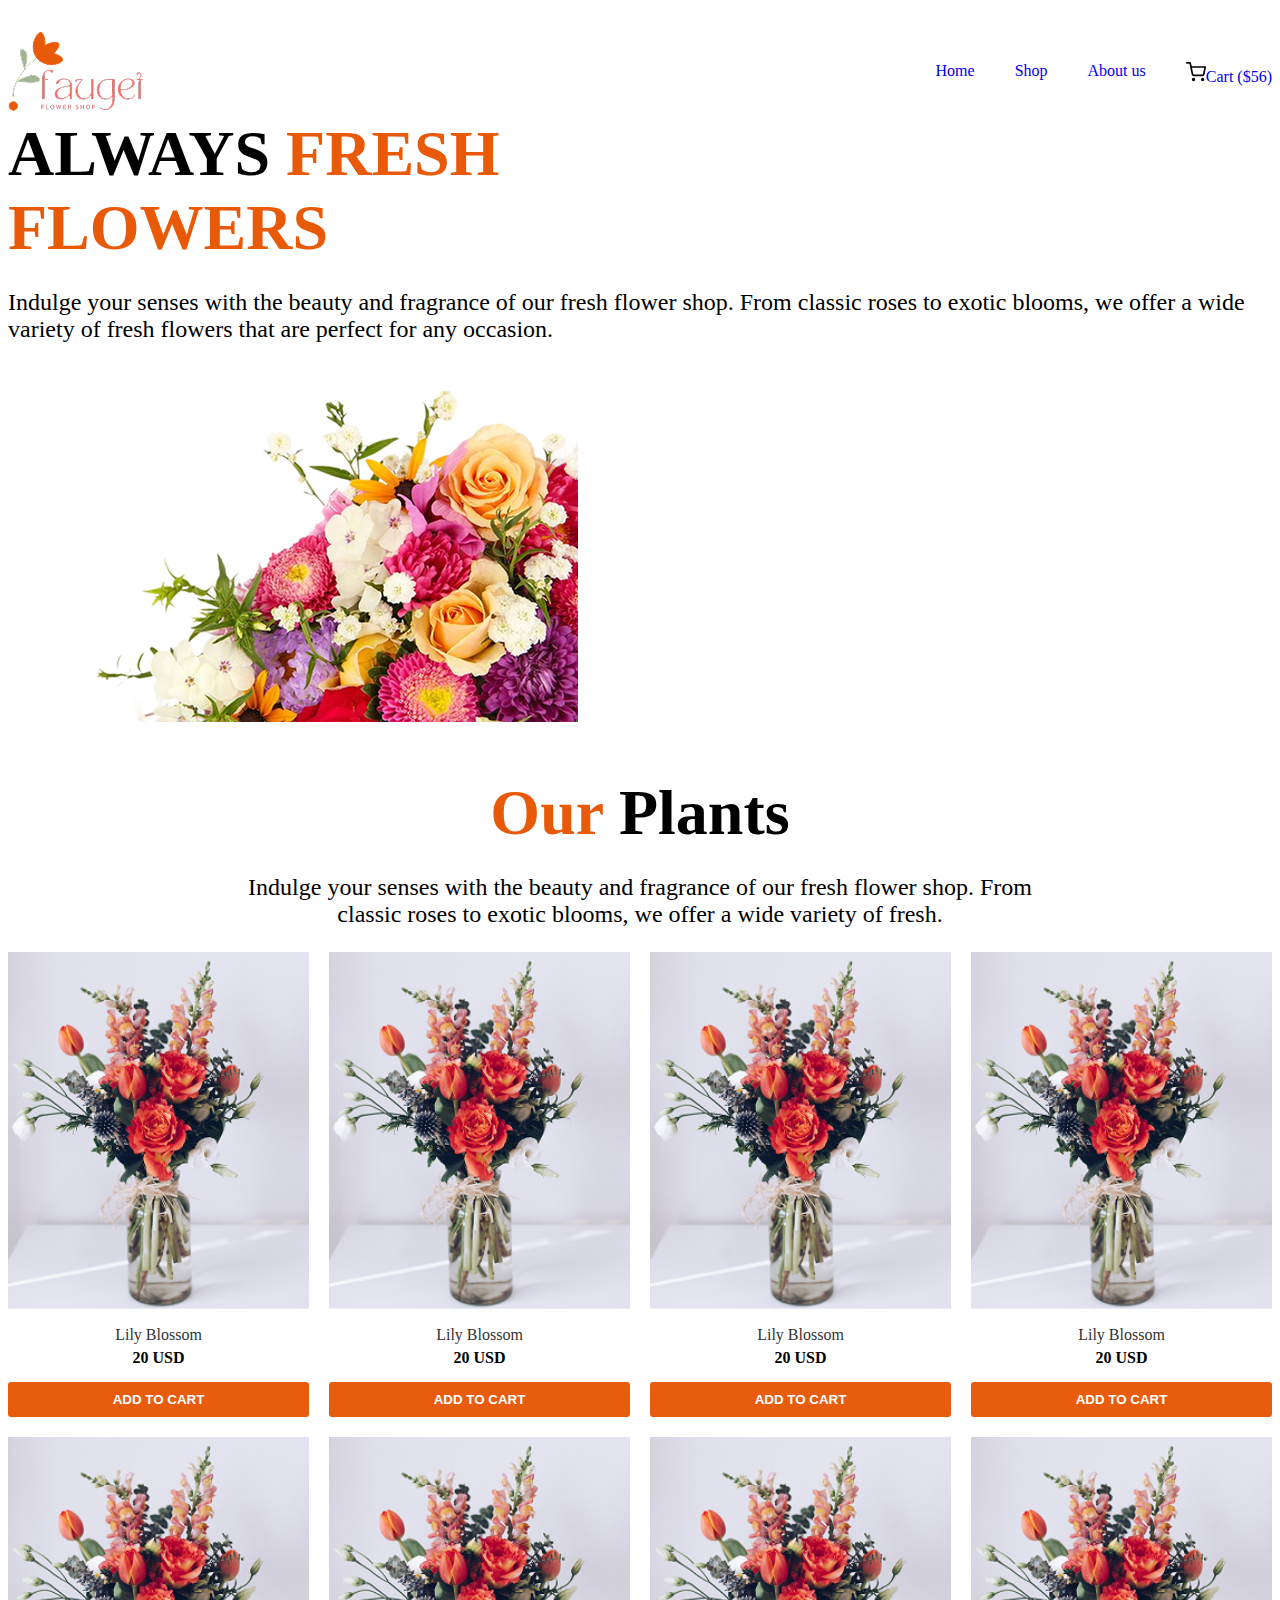
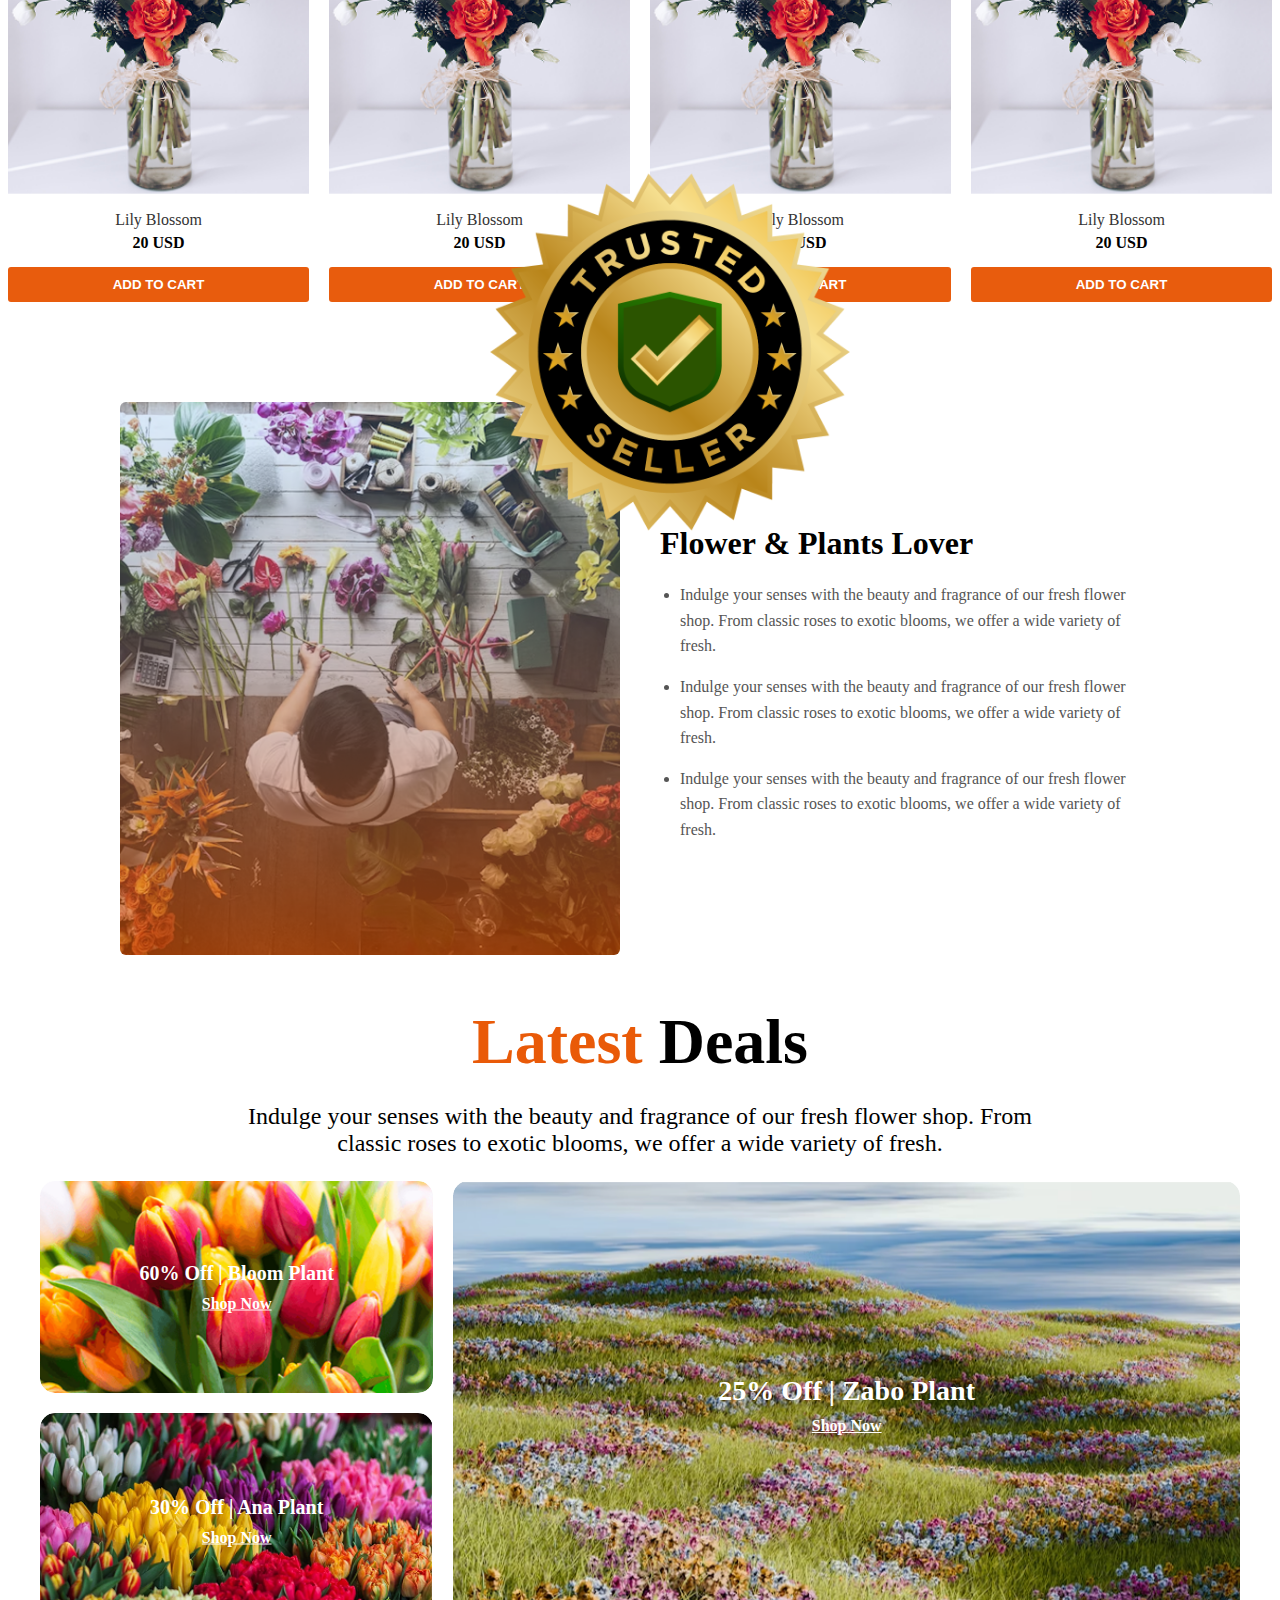
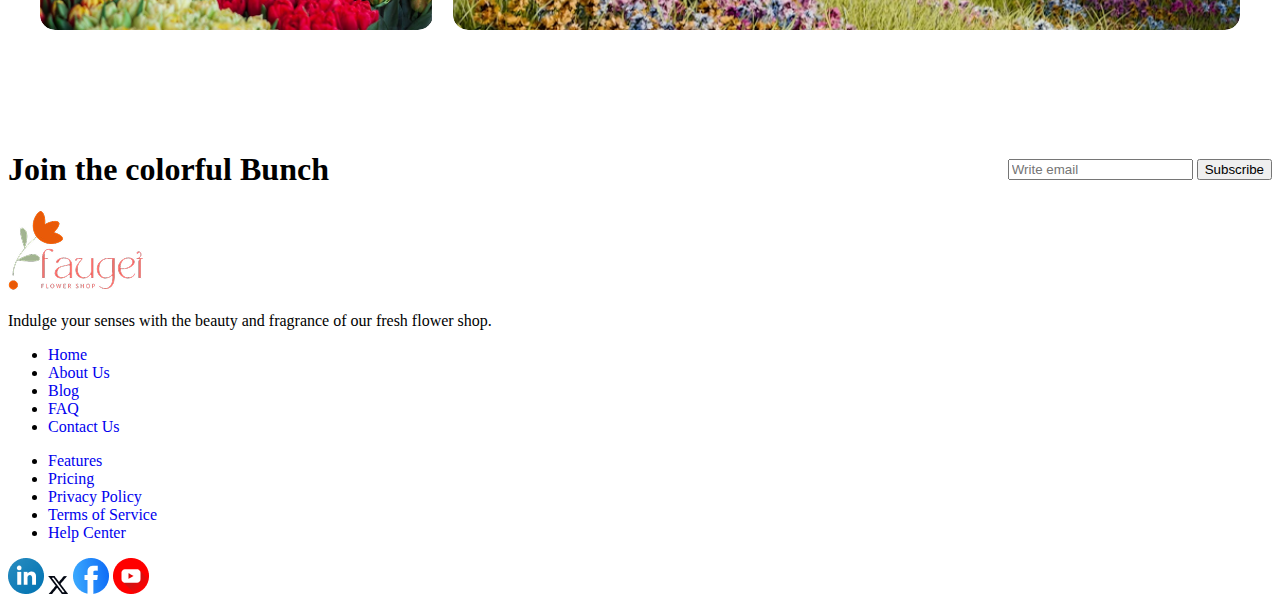
<file: index.html>
<!DOCTYPE html>
<html lang="en">

<head>
    <meta charset="UTF-8">
    <meta name="viewport" content="width=device-width, initial-scale=1.0">
    <title>Flowers Website A-2</title>
    <link rel="stylesheet" href="styles.css">
    <link href='https://fonts.googleapis.com/css?family=Inter' rel='stylesheet'>

</head>

<body class="body-class">

    <header class="header-class">
        <div class="header-image">
            <img src="assets/logo.png" alt="Logo">
        </div>
    
        <nav class="header-links">
            <ul class="header-ul">
                <li><a href="#" class="nav-home active">Home</a></li>
                <li><a href="#" class="nav-link">Shop</a></li>
                <li><a href="#" class="nav-link">About us</a></li>
                <li><a href="#" class="nav-cart">
                        <img src="data:image/svg+xml;utf8,%3Csvg%20xmlns%3D%22http%3A%2F%2Fwww.w3.org%2F2000%2Fsvg%22%20width%3D%2220%22%20height%3D%2220%22%20fill%3D%22none%22%20stroke%3D%22black%22%20stroke-width%3D%222%22%20stroke-linecap%3D%22round%22%20stroke-linejoin%3D%22round%22%20class%3D%22cart-icon%22%20viewBox%3D%220%200%2024%2024%22%3E%0A%20%20%3Ccircle%20cx%3D%229%22%20cy%3D%2221%22%20r%3D%221%22%3E%3C%2Fcircle%3E%0A%20%20%3Ccircle%20cx%3D%2220%22%20cy%3D%2221%22%20r%3D%221%22%3E%3C%2Fcircle%3E%0A%20%20%3Cpath%20d%3D%22M1%201h4l2.68%2013.39a2%202%200%200%200%202%201.61h9.72a2%202%200%200%200%202-1.61L23%206H6%22%3E%3C%2Fpath%3E%0A%3C%2Fsvg%3E%0A"
                            alt="Cart Icon" class="cart-icon">Cart ($56)</a></li>
            </ul>
        </nav>
    </header>


    <main>
        <section class="banner-first">

            <div class="banner-section">
                <h3 class="banner-heading">
                    ALWAYS <span class="shared-font-color">FRESH <br>FLOWERS</span>
                </h3>

                <p class="deals-para">
                    Indulge your senses with the beauty and fragrance of our fresh flower shop. From classic roses to
                    exotic blooms, we offer a wide variety of fresh flowers that are perfect for any occasion.
                </p>
            </div>

            <div>
                <img src="assets/hero-flower.png" alt="">
            </div>



        </section class="Flowers-marketing-section">

        <div class="deals-container">
            <h3 class="banner-heading"><span class="shared-font-color">Our </span>Plants</h3>
            <p class="deals-para">Indulge your senses with the beauty and fragrance of our fresh flower shop. From <br>
                classic
                roses
                to exotic blooms, we offer a wide variety of fresh.</p>
        </div>

        <div class="container">
            <!-- Product Card -->
            <div class="card">
                <img src="assets/sample-flower-image.png" alt="Flower">
                <h3>Lily Blossom</h3>
                <p>20 USD</p>
                <button>ADD TO CART</button>
            </div>

            <div class="card">
                <img src="assets/sample-flower-image.png" alt="Flower">
                <h3>Lily Blossom</h3>
                <p>20 USD</p>
                <button>ADD TO CART</button>
            </div>

            <div class="card">
                <img src="assets/sample-flower-image.png" alt="Flower">
                <h3>Lily Blossom</h3>
                <p>20 USD</p>
                <button>ADD TO CART</button>
            </div>

            <div class="card">
                <img src="assets/sample-flower-image.png" alt="Flower">
                <h3>Lily Blossom</h3>
                <p>20 USD</p>
                <button>ADD TO CART</button>
            </div>

            <div class="card">
                <img src="assets/sample-flower-image.png" alt="Flower">
                <h3>Lily Blossom</h3>
                <p>20 USD</p>
                <button>ADD TO CART</button>
            </div>

            <div class="card">
                <img src="assets/sample-flower-image.png" alt="Flower">
                <h3>Lily Blossom</h3>
                <p>20 USD</p>
                <button>ADD TO CART</button>
            </div>

            <div class="card">
                <img src="assets/sample-flower-image.png" alt="Flower">
                <h3>Lily Blossom</h3>
                <p>20 USD</p>
                <button>ADD TO CART</button>
            </div>

            <div class="card">
                <img src="assets/sample-flower-image.png" alt="Flower">
                <h3>Lily Blossom</h3>
                <p>20 USD</p>
                <button>ADD TO CART</button>
            </div>
        </div>



        <div class="section">
            <!-- Left Image -->
            <div class="image-container">
                <img src="assets/flower-store.png" alt="Flower Shop" class="flower-img">
                <img src="assets/trusted-badge.png" alt="Trusted Seller Badge" class="badge">
                <div class="overlay"></div>
            </div>

            <!-- Right Content -->
            <div class="content">
                <h2>Flower & Plants Lover</h2>
                <ul>
                    <li>Indulge your senses with the beauty and fragrance of our fresh flower shop. From classic roses
                        to exotic blooms, we offer a wide variety of fresh.</li>
                    <li>Indulge your senses with the beauty and fragrance of our fresh flower shop. From classic roses
                        to exotic blooms, we offer a wide variety of fresh.</li>
                    <li>Indulge your senses with the beauty and fragrance of our fresh flower shop. From classic roses
                        to exotic blooms, we offer a wide variety of fresh.</li>
                </ul>
            </div>
        </div>





        </section>



        <section>
            <div class="deals-container">
                <h3 class="banner-heading"><span class="shared-font-color">Latest </span>Deals</h3>
                <p class="deals-para">Indulge your senses with the beauty and fragrance of our fresh flower shop. From
                    <br> classic roses
                    to exotic blooms, we offer a wide variety of fresh.
                </p>
            </div>

            <div class="offer-section">
                <div class="left-offers">
                    <div class="offer-card">
                        <img src="assets/deal-ana.png" alt="Bloom Plant">
                        <div class="offer-text">
                            <h3>60% Off | Bloom Plant</h3>
                            <a href="#">Shop Now</a>
                        </div>
                    </div>

                    <div class="offer-card">
                        <img src="assets/deal-bloom.png" alt="Ana Plant">
                        <div class="offer-text">
                            <h3>30% Off | Ana Plant</h3>
                            <a href="#">Shop Now</a>
                        </div>
                    </div>
                </div>

                <div class="offer-card">
                    <img src="assets/deal-zabo.png" alt="Zabo Plant">
                    <div class="offer-text">
                        <h3 style="font-size:28px;">25% Off | Zabo Plant</h3>
                        <a href="#">Shop Now</a>
                    </div>
                </div>
            </div>
        </section>


        <!-- Banner Section -->
        <section class="banner">
            <h1>Join the colorful Bunch</h1>
            <div class="subscribe-box">
                <input type="email" placeholder="Write email">
                <button>Subscribe</button>
            </div>
        </section>

    </main>

    <!-- Footer Section -->
    <footer class="footer">
        <div class="footer-left">
            <img src="assets/logo.png" alt="Logo" class="logo">
            <p>Indulge your senses with the beauty and fragrance of our fresh flower shop.</p>
        </div>

        <div class="footer-links">
            <ul>
                <li><a href="#">Home</a></li>
                <li><a href="#">About Us</a></li>
                <li><a href="#">Blog</a></li>
                <li><a href="#">FAQ</a></li>
                <li><a href="#">Contact Us</a></li>
            </ul>

            <ul>
                <li><a href="#">Features</a></li>
                <li><a href="#">Pricing</a></li>
                <li><a href="#">Privacy Policy</a></li>
                <li><a href="#">Terms of Service</a></li>
                <li><a href="#">Help Center</a></li>
            </ul>
        </div>

        <div class="footer-social">
            <a href="#"><img src="assets/icon-linkedin.png" alt="LinkedIn"></a>
            <a href="#"><img src="assets/icon-twitter.png" alt="X"></a>
            <a href="#"><img src="assets/icon-facebook.png" alt="Facebook"></a>
            <a href="#"><img src="assets/icon-youtube.png" alt="YouTube"></a>
        </div>
    </footer>


</body>

</html>
</file>
<file: styles.css>
/* .body-class{
    max-width: 1440px;
} */

/* Shared Styles */
.shared-font-color {
    color: rgba(233, 90, 8, 1);
    font-weight: bold;
    font-size: 4rem;
}

/* Header styles */

.header-class {
    max-width: 1400px;
    margin: auto;
    margin-top: 30px;
    display: flex;
    justify-content: space-between;
    align-items: center;
}

.header-home {
    font-weight: bold;
    color: rgba(37, 36, 50, 1);
}

.header-info {
    text-decoration: none;
    color: rgba(137, 135, 161, 1);

}

.header-ul {
    list-style: none;
    display: flex;
    gap: 40px;
}

a:link {
    text-decoration: none;
}

/* Banner Section Styles */

.banner {
    max-width: 1400px;
    margin: auto;
    margin-top: 100px;
    display: flex;
    justify-content: space-between;
    align-items: center;
    display: flex;
}

.banner-heading {
    font-weight: bold;
    font-size: 4rem;
    margin: 0;
    /* margin-top:30px; */
}


/* Latest Deals styles */
.deals-container {
    max-width: 1400px;
    /* justify-content: space-between; */
    align-items: center;
    margin-top: 50px;
    text-align: center;
}

.deals-para {
    font-weight: 500;
    font-size: 1.5rem;
}

/* Flowers card section styles */
.container {
    display: grid;
    grid-template-columns: repeat(4, minmax(220px, 1fr));
    gap: 20px;
    max-width: 1400px;
    margin: auto;
}

.card {
    background: #fff;
    /* border-radius: 8px; */
    /* box-shadow: 0 2px 8px rgba(0,0,0,0.1); */
    text-align: center;
    padding: 0;
}

.card img {
    width: 100%;
    border-radius: 0;
}

.card h3 {
    margin: 10px 0 5px;
    font-size: 16px;
    font-weight: normal;
    color: #333;
}

.card p {
    margin: 5px 0;
    font-size: 16px;
    font-weight: bold;
    color: #000;
}

.card button {
    background-color: #e85c0d;
    color: #fff;
    border: none;
    padding: 10px 15px;
    margin-top: 10px;
    border-radius: 3px;
    cursor: pointer;
    font-weight: bold;
    width: 100%;
    transition: 0.3s;
}

.card button:hover {
    background-color: #c74a05;
}

/* Plant and Flowers lover styles */

.section {
    display: flex;
    align-items: center;
    justify-content: center;
    gap: 40px;
    max-width: 1400px;
    margin: auto;
    margin-top: 100px;
    flex-wrap: wrap;
}

.image-container {
    position: relative;
    width: 500px;
    min-width: 280px;
}

.image-container img {
    width: 100%;
    border-radius: 6px;
    display: block;
}

.overlay {
    /* position: absolute; */
    bottom: 0;
    left: 0;
    right: 0;
    height: 40%;
    background: linear-gradient(to top, rgba(232, 92, 13, 0.8), rgba(232, 92, 13, 0));
    border-radius: 6px;
    width: 80px;
}

.badge {
    position: absolute;
    top: -300px;
    right: -300px;
    width: 80px;
}

.content {
    max-width: 500px;
}

.content h2 {
    font-size: 32px;
    margin-bottom: 20px;
    font-weight: bold;
    color: #000;
}

.content ul {
    list-style-type: disc;
    color: #555;
    padding-left: 20px;
}

.content ul li {
    margin-bottom: 15px;
    line-height: 1.6;
}

/* Latest Deals Image Part */
.offer-section {
    display: grid;
    grid-template-columns: 1fr 2fr;
    gap: 20px;
    max-width: 1200px;
    margin: auto;
}

.left-offers {
    display: flex;
    flex-direction: column;
    gap: 20px;
}

.offer-card {
    position: relative;
    border-radius: 15px;
    overflow: hidden;
    color: #fff;
}

.offer-card img {
    width: 100%;
    height: 100%;
    object-fit: cover;
    display: block;
    border-radius: 15px;
    transition: transform 0.3s ease;
}

.offer-card:hover img {
    transform: scale(1.05);
}

.offer-text {
    position: absolute;
    top: 50%;
    left: 50%;
    transform: translate(-50%, -50%);
    text-align: center;
    font-weight: bold;
}

.offer-text h3 {
    margin: 0;
    font-size: 20px;
}

.offer-text a {
    display: inline-block;
    margin-top: 10px;
    color: #fff;
    text-decoration: underline;
    font-size: 16px;
    font-weight: bold;
}

/* Mobile Device */
@media screen and (max-width: 576px) {
    .container {
        display: grid;
        grid-template-columns: repeat(1, 1fr);
    }

    .offer-section {
        grid-template-columns: 1fr;
    }
    

}
</file>
